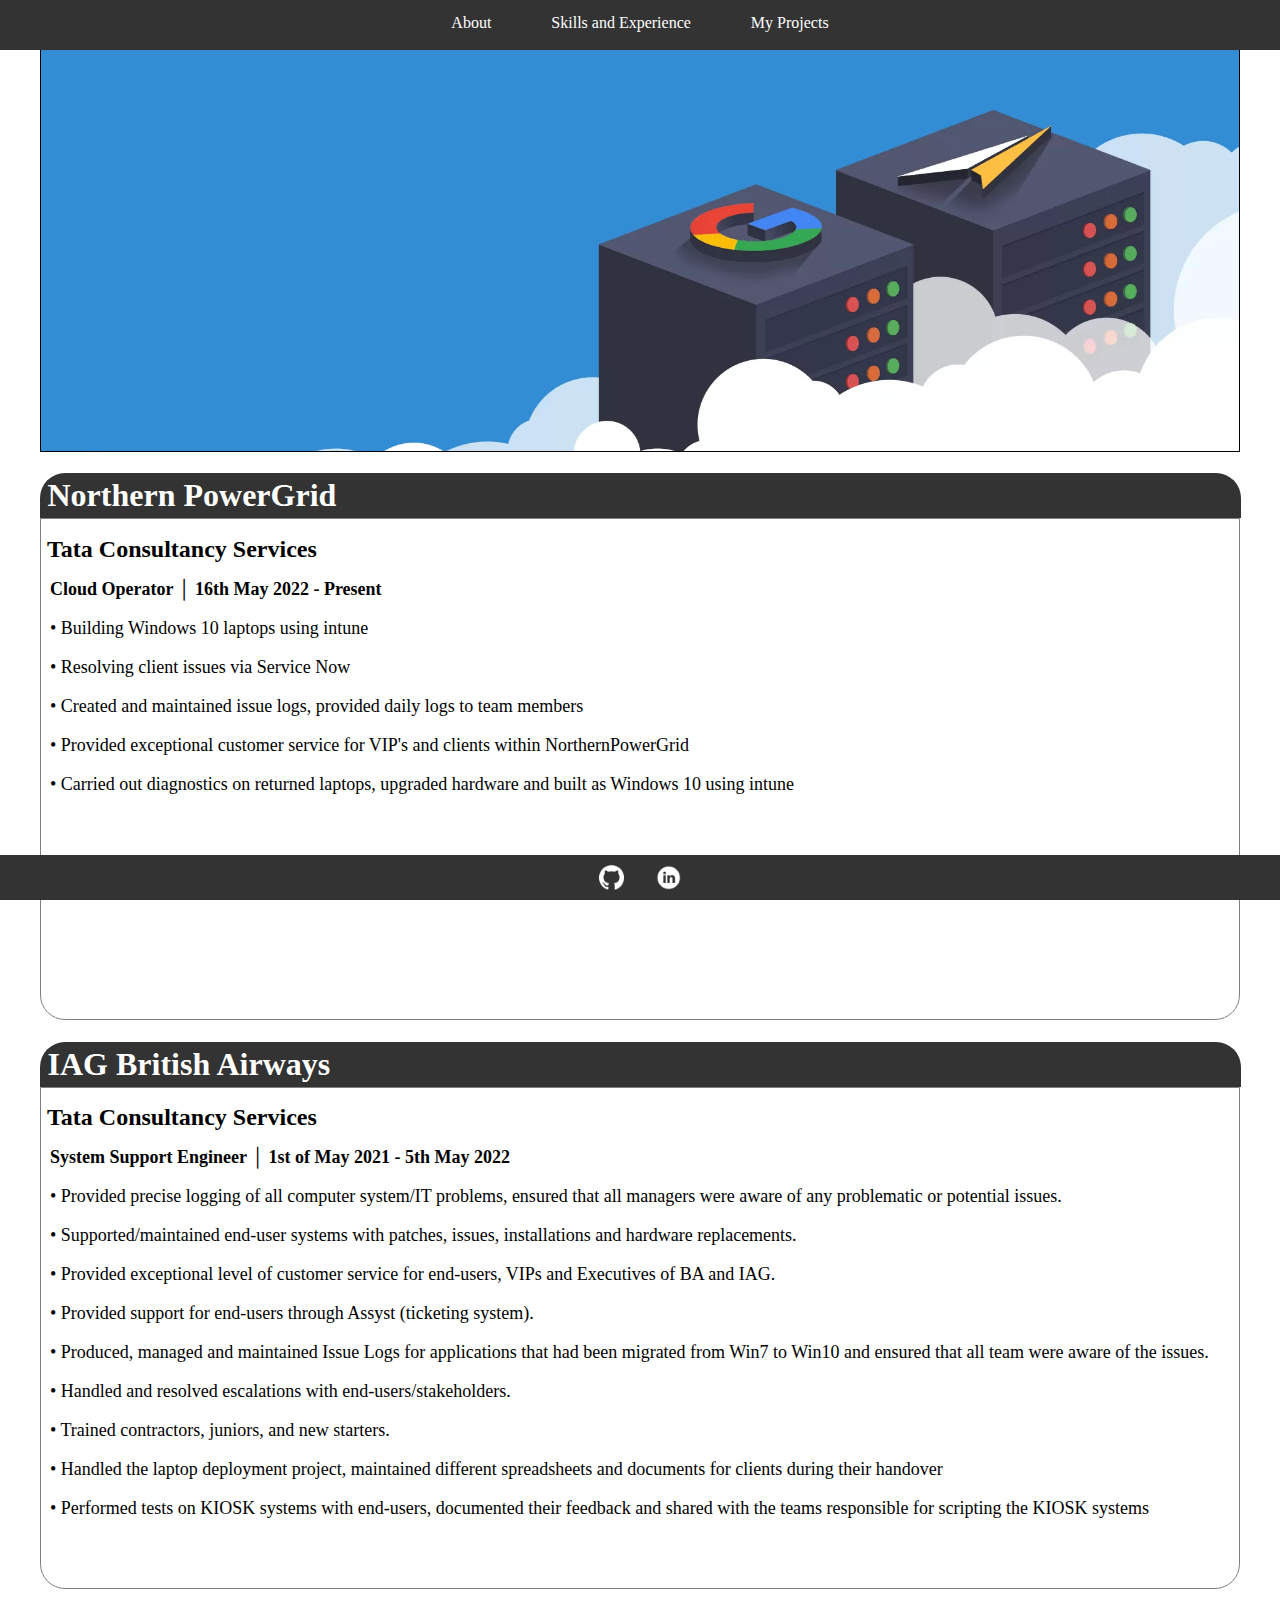
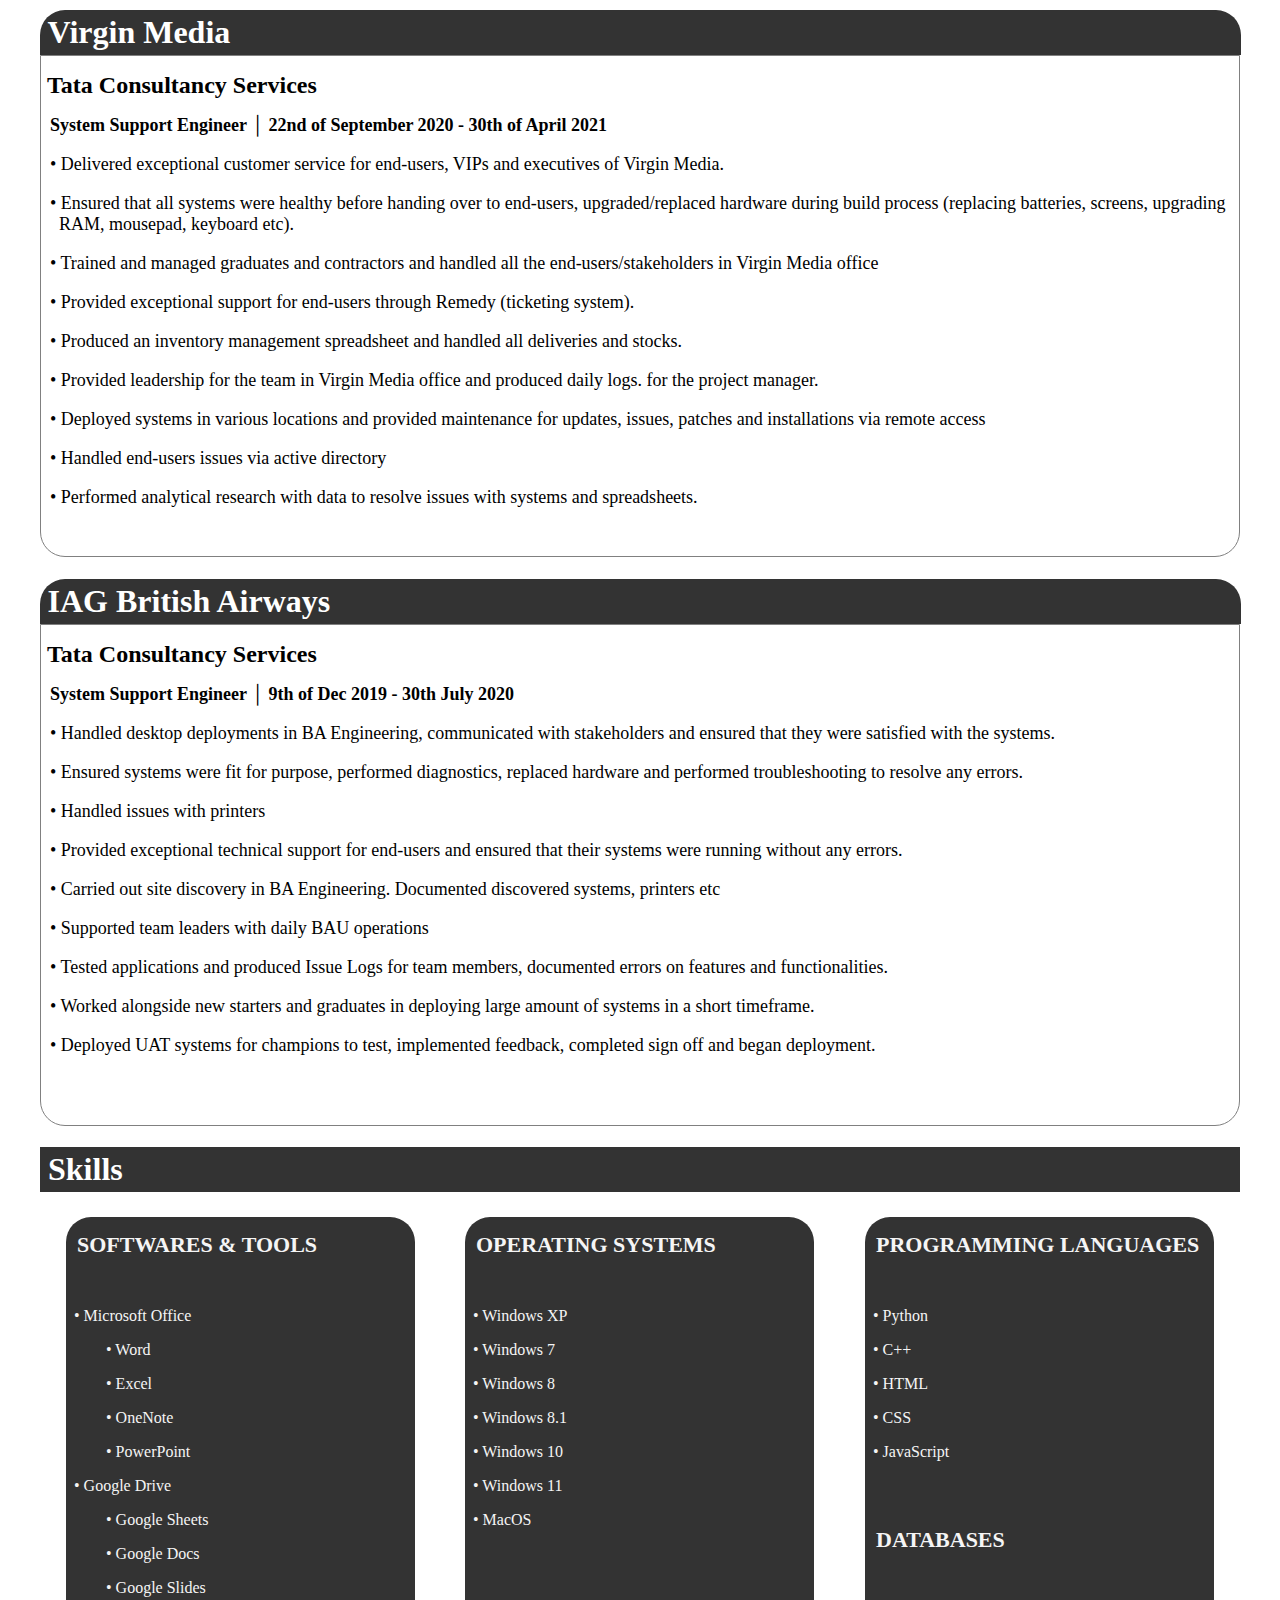
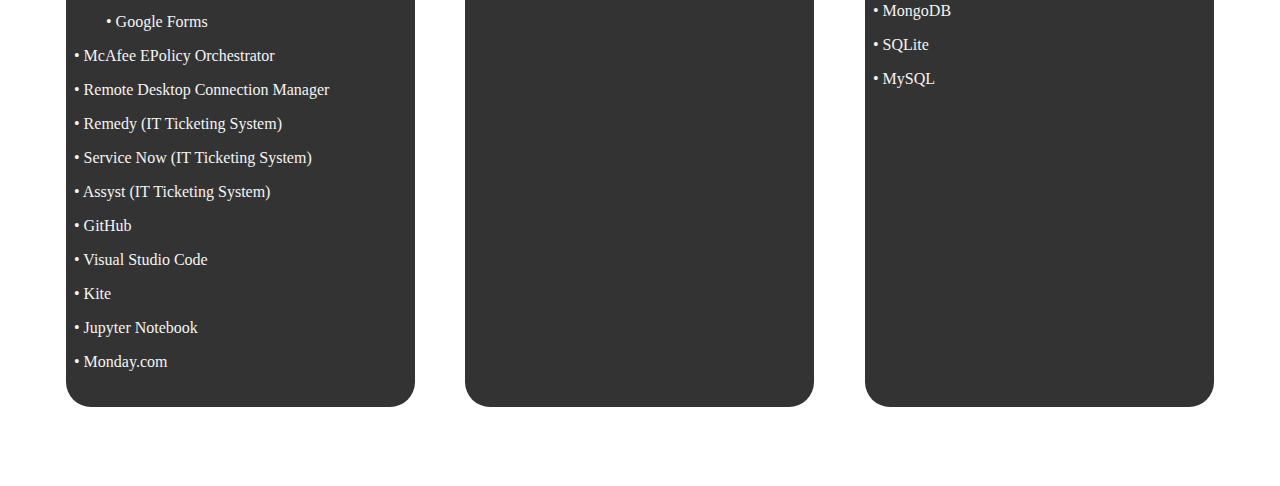
<file: arsalan_cv/experience.html>
<!DOCTYPE html>
<html lang="en">
<head>
    <meta charset="UTF-8">
    <meta http-equiv="X-UA-Compatible" content="IE=edge">
    <meta name="viewport" content="width=device-width, initial-scale=1.0">
    <link rel="stylesheet" href="main.css">
    <title>My Experience</title>
</head>
<body>

    <div class="nav_bar">
        <ul>
            <li><a href="index.html">About</a></li>
            <li><a href="experience.html">Skills and Experience</a></li>
            <li><a href="projects.html">My Projects</a></li>
        </ul>
    </div>

    <!-- Bottom navigation -->
    <div class="bottom_nav">
        <ul>
            <li><a href="https://github.com/azzy001"><img src="images/github_medium.png"></img></a></li>
            <li><a href="https://www.linkedin.com/in/arsalan-arref"><img src="images/linkedin.png"></img></a></li>
        </ul>
    </div>
        
    <div class="experience_top_cont">
        <img src="images/main_four.jpg" alt="">
    </div>

    <!-- Company 1 -->
    <div class="company_one_title">
        <h1>&nbsp;Northern PowerGrid</h1>
    </div>

    <div class="experience_one">
        <h1>&nbsp;Tata Consultancy Services</h1>
        <h2>&nbsp; Cloud Operator │ 16th May 2022 - Present</h2>
        <p>&nbsp; • Building Windows 10 laptops using intune</p>
        <p>&nbsp; • Resolving client issues via Service Now</p>
        <p>&nbsp; • Created and maintained issue logs, provided daily logs to team members</p>
        <p>&nbsp; • Provided exceptional customer service for VIP's and clients within NorthernPowerGrid</p>
        <p>&nbsp; • Carried out diagnostics on returned laptops, upgraded hardware and built as Windows 10 using intune</p>
    </div>

    <!-- Company 2 -->
    <div class="company_two_title">
        <h1>&nbsp;IAG British Airways</h1>
    </div>

    <div class="experience_two">
        <h1>&nbsp;Tata Consultancy Services</h1>
        <h2>&nbsp; System Support Engineer │ 1st of May 2021  - 5th May 2022</h2>
        <p>&nbsp; • Provided precise logging of all computer system/IT problems, ensured that all managers were aware of
            any problematic or potential issues.</p>
        <p>&nbsp; • Supported/maintained end-user systems with patches, issues, installations and hardware
            replacements.</p>
        <p>&nbsp; • Provided exceptional level of customer service for end-users, VIPs and Executives of BA and IAG.</p>
        <p>&nbsp; • Provided support for end-users through Assyst (ticketing system).</p>
        <p>&nbsp; • Produced, managed and maintained Issue Logs for applications that had been migrated from Win7 to
            Win10 and ensured that all team were aware of the issues.</p>
        <p>&nbsp; • Handled and resolved escalations with end-users/stakeholders.</p>
        <p>&nbsp; • Trained contractors, juniors, and new starters.</p>
        <p>&nbsp; • Handled the laptop deployment project, maintained different spreadsheets and documents for clients
            during their handover</p>
        <p>&nbsp; • Performed tests on KIOSK systems with end-users, documented their feedback and shared with the
            teams responsible for scripting the KIOSK systems</p>
    </div>

    <!-- Company 3 -->
    <div class="company_three_title">
        <h1>&nbsp;Virgin Media</h1>
    </div>

    <div class="experience_three">
        <h1>&nbsp;Tata Consultancy Services</h1>
        <h2>&nbsp; System Support Engineer │ 22nd of September 2020 - 30th of April 2021</h2>
        <p>&nbsp; • Delivered exceptional customer service for end-users, VIPs and executives of Virgin Media.</p>
        <p>&nbsp; • Ensured that all systems were healthy before handing over to end-users, upgraded/replaced hardware
            during build process (replacing batteries, screens, upgrading &nbsp; &nbsp; &nbsp; RAM, mousepad, keyboard etc).</p>
        <p>&nbsp; • Trained and managed graduates and contractors and handled all the end-users/stakeholders in Virgin
            Media office</p>
        <p>&nbsp; • Provided exceptional support for end-users through Remedy (ticketing system).</p>
        <p>&nbsp; • Produced an inventory management spreadsheet and handled all deliveries and stocks.</p>
        <p>&nbsp; • Provided leadership for the team in Virgin Media office and produced daily logs. for the project
            manager.</p>
        <p>&nbsp; • Deployed systems in various locations and provided maintenance for updates, issues, patches and
            installations via remote access</p>
        <p>&nbsp; • Handled end-users issues via active directory</p>
        <p>&nbsp; • Performed analytical research with data to resolve issues with systems and spreadsheets.</p>
    </div>

    <!-- Company 4 -->
    <div class="company_four_title">
        <h1>&nbsp;IAG British Airways</h1>
    </div>

    <div class="experience_four">
        <h1>&nbsp;Tata Consultancy Services</h1>
        <h2>&nbsp; System Support Engineer │ 9th of Dec 2019 - 30th July 2020</h2>
        <p>&nbsp; • Handled desktop deployments in BA Engineering, communicated with stakeholders and ensured that
            they were satisfied with the systems.</p>
        <p>&nbsp; • Ensured systems were fit for purpose, performed diagnostics, replaced hardware and performed
            troubleshooting to resolve any errors.</p>
        <p>&nbsp; • Handled issues with printers</p>
        <p>&nbsp; • Provided exceptional technical support for end-users and ensured that their systems were running
            without any errors.</p>
        <p>&nbsp; • Carried out site discovery in BA Engineering. Documented discovered systems, printers etc</p>
        <p>&nbsp; • Supported team leaders with daily BAU operations</p>
        <p>&nbsp; • Tested applications and produced Issue Logs for team members, documented errors on features and
            functionalities.</p>
        <p>&nbsp; • Worked alongside new starters and graduates in deploying large amount of systems in a short
            timeframe.</p>
        <p>&nbsp; • Deployed UAT systems for champions to test, implemented feedback, completed sign off and began
            deployment.</p>
    </div>

    <!---->
    <!-- Skills -->
    <div class="skills_title">
        <h1>&nbsp;Skills</h1>
    </div>

    <div class="skills_cont">
        <div class="column_1">
            <h1>&nbsp; SOFTWARES & TOOLS</h1>
            <br>
            <p>&nbsp; • Microsoft Office</p>
                <p>&nbsp; &nbsp; &nbsp; &nbsp; &nbsp; • Word</p>
                <p>&nbsp; &nbsp; &nbsp; &nbsp; &nbsp; • Excel</p>
                <p>&nbsp; &nbsp; &nbsp; &nbsp; &nbsp; • OneNote</p>
                <p>&nbsp; &nbsp; &nbsp; &nbsp; &nbsp; • PowerPoint</p>
            <p>&nbsp; • Google Drive</p>
                <p>&nbsp; &nbsp; &nbsp; &nbsp; &nbsp; • Google Sheets</p>
                <p>&nbsp; &nbsp; &nbsp; &nbsp; &nbsp; • Google Docs</p>
                <p>&nbsp; &nbsp; &nbsp; &nbsp; &nbsp; • Google Slides</p>
                <p>&nbsp; &nbsp; &nbsp; &nbsp; &nbsp; • Google Forms</p>
            <p>&nbsp; • McAfee EPolicy Orchestrator</p>
            <p>&nbsp; • Remote Desktop Connection Manager</p>
            <p>&nbsp; • Remedy (IT Ticketing System)</p>
            <p>&nbsp; • Service Now (IT Ticketing System)</p>
            <p>&nbsp; • Assyst (IT Ticketing System)</p>
            <p>&nbsp; • GitHub</p>
            <p>&nbsp; • Visual Studio Code</p>
            <p>&nbsp; • Kite</p>
            <p>&nbsp; • Jupyter Notebook</p>
            <p>&nbsp; • Monday.com</p>
        </div>
        <div class="column_2">
            <h1>&nbsp; OPERATING SYSTEMS</h1>
            <br>
            <p>&nbsp; • Windows XP</p>
            <p>&nbsp; • Windows 7</p>
            <p>&nbsp; • Windows 8</p>
            <p>&nbsp; • Windows 8.1</p>
            <p>&nbsp; • Windows 10</p>
            <p>&nbsp; • Windows 11</p>
            <p>&nbsp; • MacOS</p>
        </div>
        <div class="column_3">
            <h1>&nbsp; PROGRAMMING LANGUAGES</h1>
            <br>
            <p>&nbsp; • Python</p>
            <p>&nbsp; • C++</p>
            <p>&nbsp; • HTML</p>
            <p>&nbsp; • CSS</p>
            <p>&nbsp; • JavaScript</p>
            <br>
            <br>
            <h1>&nbsp; DATABASES</h1>
            <br>
            <p>&nbsp; • MongoDB</p>
            <p>&nbsp; • SQLite</p>
            <p>&nbsp; • MySQL</p>
        </div>
    </div>
    <br>
    <br>
    <br>
</body>
</html>
</file>
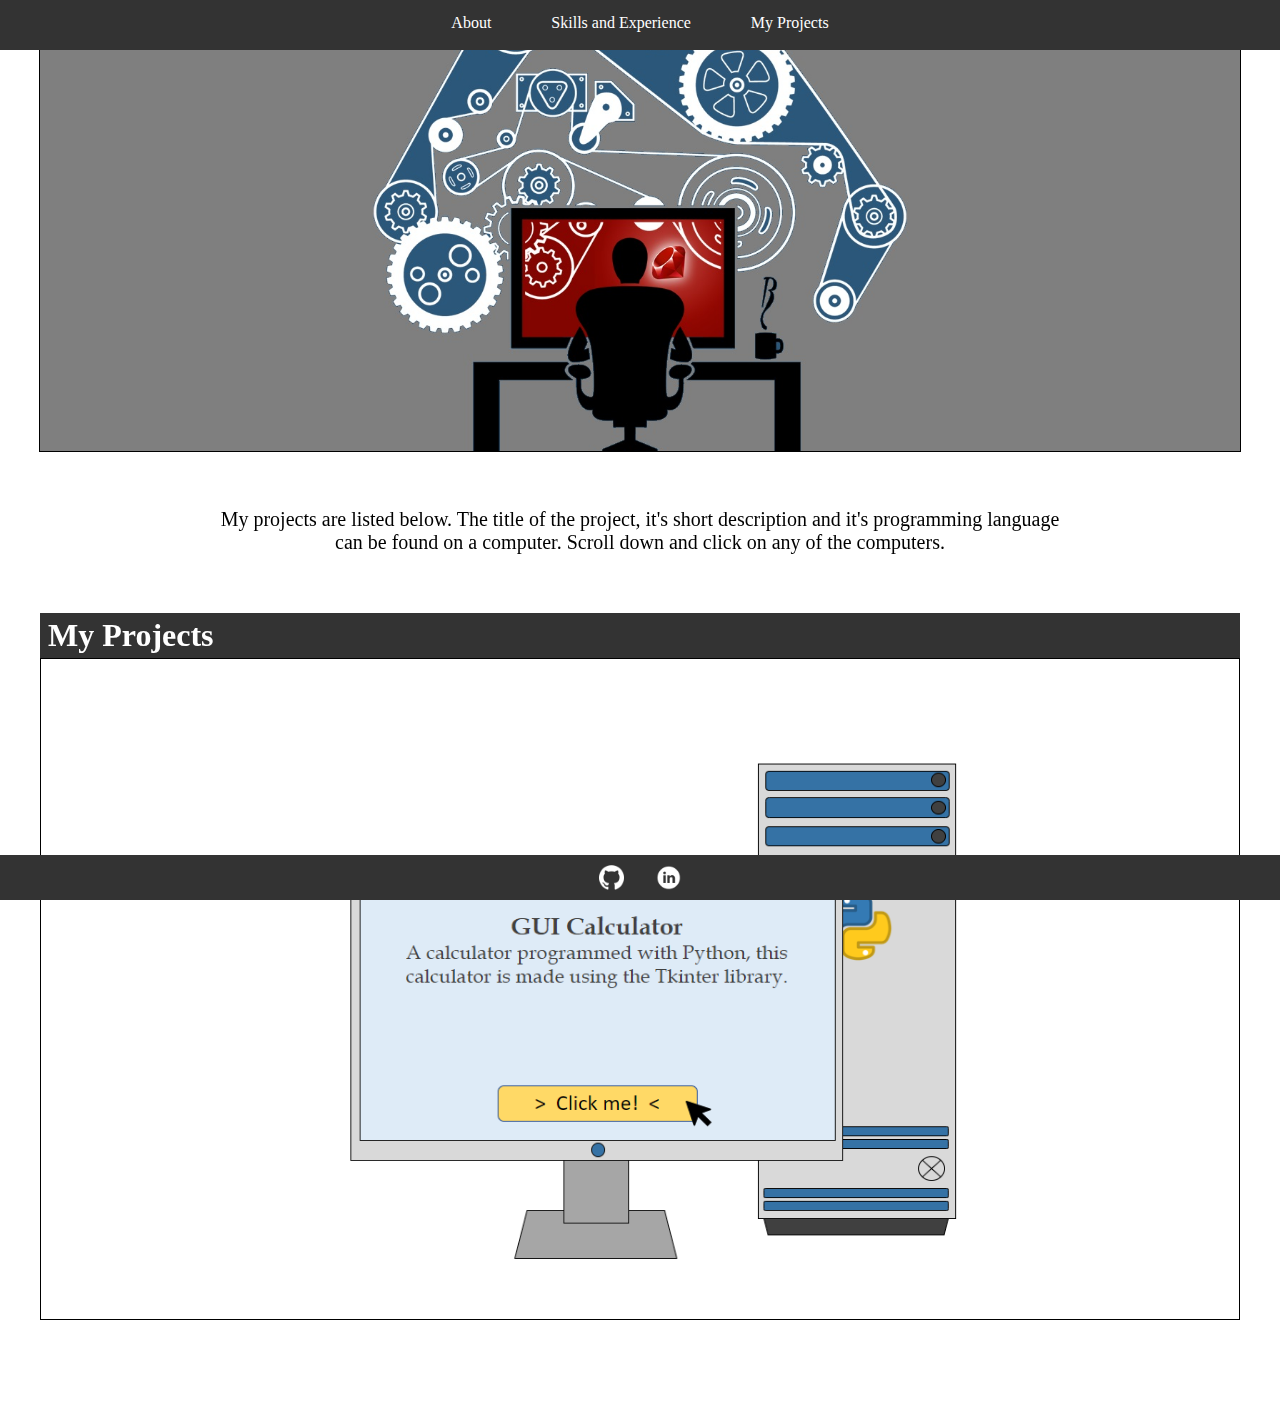
<file: arsalan_cv/projects.html>
<!DOCTYPE html>
<html lang="en">
<head>
    <meta charset="UTF-8">
    <meta http-equiv="X-UA-Compatible" content="IE=edge">
    <meta name="viewport" content="width=device-width, initial-scale=1.0">
    <link rel="stylesheet" href="main.css">
    <title>My Projects</title>
</head>
<body>

    <div class="nav_bar">
        <ul>
            <li><a href="index.html">About</a></li>
            <li><a href="experience.html">Skills and Experience</a></li>
            <li><a href="projects.html">My Projects</a></li>
        </ul>
    </div>

     <!-- Bottom navigation -->
    <div class="bottom_nav">
        <ul>
            <li><a href="https://github.com/azzy001"><img src="images/github_medium.png"></img></a></li>
            <li><a href="https://www.linkedin.com/in/arsalan-arref"><img src="images/linkedin.png"></img></a></li>
        </ul>
    </div>

    <div class="top_cont_project">
        <img src="images/project_two_one.jpg" alt="">
    </div>


    <div class="project_into">
        <div class="intro">
            <br>
            <br>
            <p>My projects are listed below. The title of the project, it's short description and it's programming language <br> can be found on a computer. 
                Scroll down and click on any of the computers.</p>
            <br>
        </div>
    </div>



    
    <div class="project_title">
        <h1>&nbsp;My Projects</h1>
    </div>

    <div class="project_container">

        <div class="project_1">
            <li><a href="https://github.com/Azzy001/Tkinter_Calculator"><img src="images/project_img/project_1.png"></img></a></li>
        </div>
        
        <div class="project_2">
            <li><a href="https://github.com/Azzy001/Amateur_Boxing_Division_Table_cpp"><img src="images/project_img/project_2.png"></img></a></li>
        </div>

        <div class="project_3">
            <li><a href="https://github.com/Azzy001/cpp_beginner_projects/tree/main/Files/Login"><img src="images/project_img/project_3.png"></img></a></li>
        </div>

        <div class="project_4">
            <li><a href="https://github.com/Azzy001/The_VirtualBank_ATM"><img src="images/project_img/project_4.png"></img></a></li>
        </div>

        <div class="project_5">
            <li><a href="https://github.com/Azzy001/The_Bazaar_Inventory_System"><img src="images/project_img/project_5.png"></img></a></li>
        </div>

        <div class="project_6">
            <li><a href="https://github.com/Azzy001/Contact_Book"><img src="images/project_img/project_6.png"></img></a></li>
        </div>

        <div class="project_7">
            <li><a href="https://github.com/Azzy001/ID_Generator"><img src="images/project_img/project_7.png"></img></a></li>
        </div>

        <div class="project_8">
            <li><a href="https://github.com/Azzy001/Rock_Paper_Scissors"><img src="images/project_img/project_8.png"></img></a></li>
        </div>

        <div class="project_9">
            <li><a href="https://github.com/Azzy001/Guess_Game_Tk"><img src="images/project_img/project_9.png"></img></a></li>
        </div>

        <div class="project_10">
            <li><a href="https://github.com/Azzy001/Login-Register_Tk"><img src="images/project_img/project_10.png"></img></a></li>
        </div>

        <div class="project_11">
            <li><a href="https://github.com/Azzy001/Awesome_Password_System_Tk"><img src="images/project_img/project_11.png"></img></a></li>
        </div>

        <div class="project_12">
            <li><a href="https://github.com/Azzy001/Vehicle_Management_System"><img src="images/project_img/project_12.png"></img></a></li>
        </div>

        <div class="project_13">
            <li><a href="https://github.com/Azzy001/Vehicle_Management_System_Tk"><img src="images/project_img/project_13.png"></img></a></li>
        </div>

        <div class="project_14">
            <li><a href="https://github.com/Azzy001/Weight_Conversion"><img src="images/project_img/project_14.png"></img></a></li>
        </div>

        <div class="project_15">
            <li><a href="https://github.com/Azzy001/Youtube_Downloader"><img src="images/project_img/project_15.png"></img></a></li>
        </div>
    
    </div>
    <br>
    <br>
    <br>
    <br>
    <br>
    <br>
</body>
</html>
</file>
<file: arsalan_cv/main.css>
/* Body*/

body, html{
    background-color: white;
    margin: 0;
}

/* Navigation bar ------------------------------------------ */

/* Top navigation bar*/

.nav_bar {
    background-color: #333;
    width: 100%;
    display: flex;
    justify-content: center;
    height:50px;
    position: fixed;
}

.nav_bar ul {
    list-style-type: none;
    margin: 0;
    padding: 0;
    overflow: hidden;
}

.nav_bar li {
    float: left;
}

.nav_bar li a {
    display: block;
    color: white;
    text-align: center;
    padding: 14px 30px;
    text-decoration: none;
}

.nav_bar li a:hover {
    color: #5095E7;
}

/* Bottom navigation Bar*/

.bottom_nav {
    background-color: #333;
    width: 100%;
    display: flex;
    justify-content: center;
    height: 45px;
    position: fixed;
    overflow: hidden;
    bottom: 0;
}

.bottom_nav ul {
    list-style-type: none;
    margin: 0;
    padding: 0;
    overflow: hidden;
}

.bottom_nav li {
    float: left;
}

.bottom_nav li a {
    display: block;
    color: white;
    text-align: center;
    padding: 14px 16px;
    text-decoration: none;
}

.bottom_nav img {
    height: 25px;
    width: 25px;
    margin-top: -15%;
}

/* main.html ----------------------------------------------- */

.mid_cont_main {
    border: 1px solid black;
    width: 1198px;
    height: 450px;
    text-align: center;
    margin: 0px auto;
    margin-top: 0px;
}

.mid_cont_main img {
    width: 1198px;
    height: 450px;
    object-fit: cover;
}


.intro_cont {
    background-color: white;
    width: 1198px;
    height: 200px;
    margin: 40px auto;
    overflow-x: hidden;
    list-style: none;
}

.intro h1 {
    text-align: center;
    font-size: 40px;
}

.intro p {
    text-align: center;
    font-size: 20px;
}

.profile_title {
    border-top-right-radius: 25px;
    border-top-left-radius: 25px;
    background-color: #333;
    width: 1201px;
    height: 45px;
    margin: 0px auto;
    color: white;
    line-height: 45px;
}

.profile_cont {
    border: 1px solid black;
    background-color: white;
    width: 1198px;
    height: 300px;
    margin: 0px auto;
    overflow-x: hidden;
    list-style: none;
    border-bottom-left-radius: 25px;
    border-bottom-right-radius: 25px;
}

.personal_1 {
    background-color: white;
    margin: 15px 15px;
    height: 120px;
    width: 1170px;
}

.personal_1 p {
    color: black;
    font-size: 20px;
}

.personal_2 {
    background-color: white;
    margin: 15px 15px;
    height: 120px;
    width: 1170px;
}

.personal_2 p {
    color: black;
    font-size: 20px;
}

/* Monday link */

.form_title {
    border-top-right-radius: 25px;
    border-top-left-radius: 25px;
    background-color: #333;
    width: 1201px;
    height: 45px;
    margin: 0px auto;
    color: white;
    line-height: 45px;
}

.form_cont {
    background-color: white;
    width: 1201px;
    height: 700px;
    margin: 0px auto;
    overflow-x: hidden;
    list-style: none;
}

.form_cont iframe {
    border: 1px solid black;
    width: 1198px;
    height: 870px;
}

/* My Projects --------------------------------------------- */

.top_cont_project {
    border: 1px solid black;
    width: 1200px;
    height: 450px;
    text-align: center;
    margin: 0 auto;
}

.top_cont_project img {
    width: 1200px;
    height: 450px;
    object-fit: cover;
}

.project_title {
    background-color: #333;
    width: 1200px;
    height: 45px;
    margin: 0px auto;
    color: white;
    line-height: 45px;
}

.project_container {
    border: 1px solid black;
    background-color: white;
    width: 1198px;
    height: 660px;
    margin: 0px auto;
    overflow-x: scroll;
    list-style: none;

}

.project_container img {
    width: 1180px;
    height: 650px;
    display: inline-block;
    margin: 30px 0px;
}

/* skills and experience.html ----------------------------------------- */

.experience_top_cont {
    border: 1px solid black;
    width: 1198px;
    height: 450px;
    text-align: center;
    margin: 0px auto;
    margin-top: 0px;
}

.experience_top_cont img {
    width: 1198px;
    height: 450px;
    object-fit: cover;
}

/* Experience 1 */

.company_one_title {
    border-top-right-radius: 25px;
    border-top-left-radius: 25px;
    background-color: #333;
    width: 1201px;
    height: 45px;
    margin: 0px auto;
    color: white;
    line-height: 45px;
}

.experience_one {
    width: 1198px;
    height: 500px;
    margin: 0px auto;
    overflow-x: hidden;
    list-style: none;
    border: 1px solid grey;
    border-bottom-left-radius: 25px;
    border-bottom-right-radius: 25px;
}

.experience_one h2 {
    color: black;
    font-size: 18px;
}

.experience_one h1 {
    color: black;
    font-size: 24px;
}

.experience_one p {
    color: black;
    font-size: 18px;
}

/* Experience 2 */

.company_two_title {
    border-top-right-radius: 25px;
    border-top-left-radius: 25px;
    background-color: #333;
    width: 1201px;
    height: 45px;
    margin: 0px auto;
    color: white;
    line-height: 45px;
}

.experience_two {
    width: 1198px;
    height: 500px;
    margin: 0px auto;
    overflow-x: hidden;
    list-style: none;
    border: 1px solid grey;
    border-bottom-left-radius: 25px;
    border-bottom-right-radius: 25px;
}

.experience_two h1 {
    color: black;
    font-size: 24px;
}

.experience_two h2 {
    color: black;
    font-size: 18px;
}

.experience_two p {
    color: black;
    font-size: 18px;
}

/* Experience 3 */

.company_three_title {
    border-top-right-radius: 25px;
    border-top-left-radius: 25px;
    background-color: #333;
    width: 1201px;
    height: 45px;
    margin: 0px auto;
    color: white;
    line-height: 45px;
}

.experience_three {
    width: 1198px;
    height: 500px;
    margin: 0px auto;
    overflow-x: hidden;
    list-style: none;
    border: 1px solid grey;
    border-bottom-left-radius: 25px;
    border-bottom-right-radius: 25px;
}

.experience_three h1 {
    color: black;
    font-size: 24px;
}

.experience_three h2 {
    color: black;
    font-size: 18px;
}

.experience_three p {
    color: black;
    font-size: 18px;
}

/* Experience 4 */

.company_four_title {
    border-top-right-radius: 25px;
    border-top-left-radius: 25px;
    background-color: #333;
    width: 1201px;
    height: 45px;
    margin: 0px auto;
    color: white;
    line-height: 45px;
}

.experience_four {
    width: 1198px;
    height: 500px;
    margin: 0px auto;
    overflow-x: hidden;
    list-style: none;
    border: 1px solid grey;
    border-bottom-left-radius: 25px;
    border-bottom-right-radius: 25px;
}

.experience_four h1 {
    color: black;
    font-size: 24px;
}

.experience_four h2 {
    color: black;
    font-size: 18px;
}

.experience_four p {
    color: black;
    font-size: 18px;
}

/* skills */

.skills_title {
    background-color: #333;
    width: 1200px;
    height: 45px;
    margin: 0px auto;
    color: white;
    line-height: 45px;
}

.skills_cont {
    width: 1198px;
    height: 840px;
    margin: 0px auto;
    overflow-x: hidden;
    list-style: none;
}

.skills_cont h1 {
    font-size: 22px;
    color: whitesmoke;
}

.skills_cont p {
    color: whitesmoke;
}

/* skills column 1 */

.column_1 {
    background-color: #333;
    border-radius: 25px;
    float: left;
    margin: 25px 25px;
    width: 349px;
    height: 790px;
}

.column_2 {
    background-color: #333;
    border-radius: 25px;
    float: left;
    margin: 25px 25px;
    width: 349px;
    height: 790px;
}

.column_3 {
    background-color: #333;
    border-radius: 25px;
    float: right;
    margin: 25px 25px;
    width: 349px;
    height: 790px;
}
</file>
